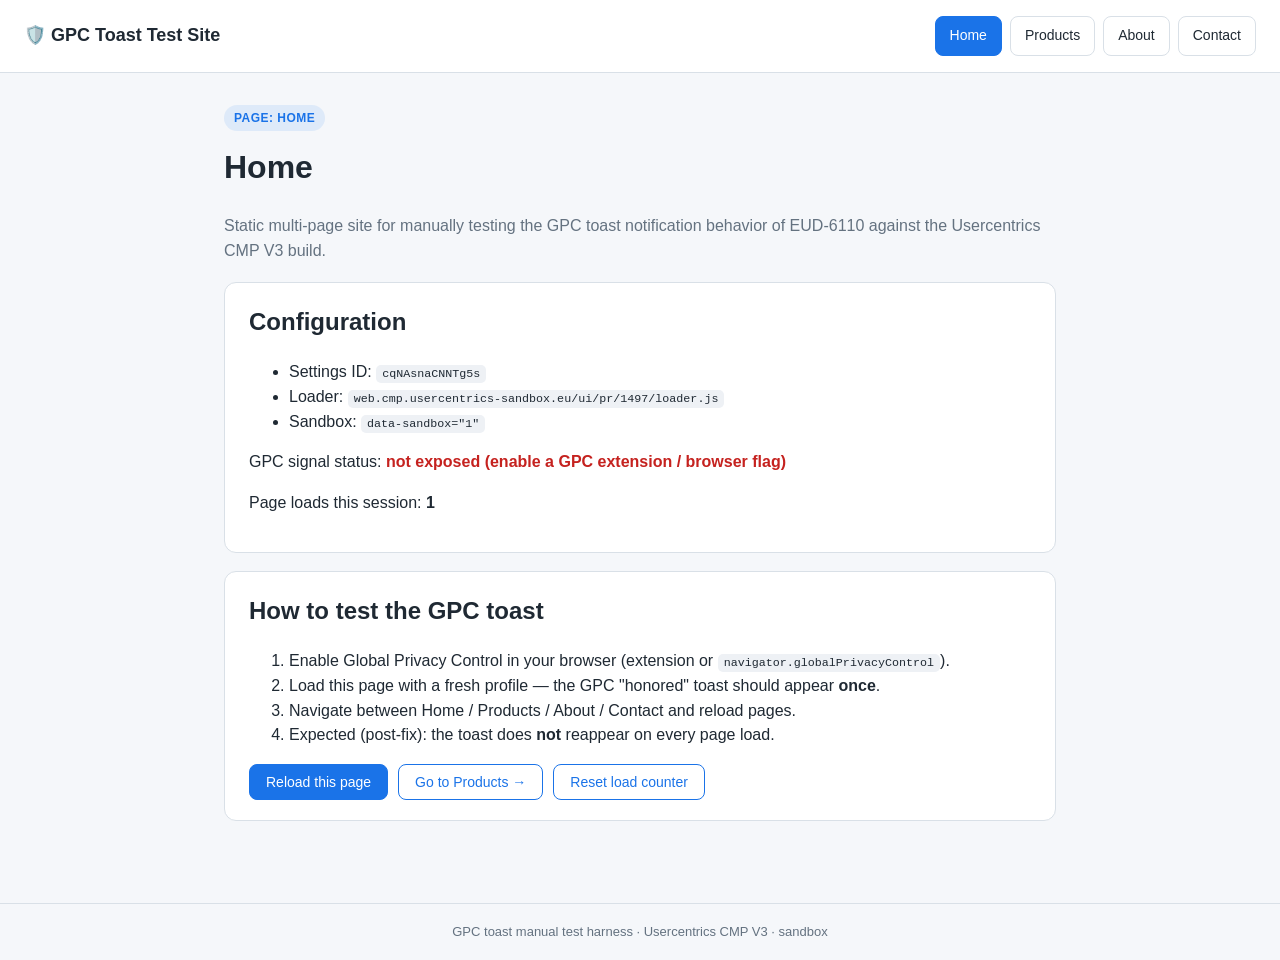
<file: index.html>
<!DOCTYPE html>
<html lang="en">
  <head>
    <meta charset="utf-8" />
    <meta name="viewport" content="width=device-width, initial-scale=1" />
    <title>GPC Toast Test · Home</title>
    <link rel="stylesheet" href="styles.css" />

    <!-- Optional GPC simulation for testing: add ?gpc=1 to the URL (persists for the session; ?gpc=0 clears it). -->
    <script>
      (function () {
        try {
          var p = new URLSearchParams(location.search);
          if (p.get('gpc') === '1') sessionStorage.setItem('simulateGpc', '1');
          if (p.get('gpc') === '0') sessionStorage.removeItem('simulateGpc');
          if (sessionStorage.getItem('simulateGpc') === '1') {
            Object.defineProperty(navigator, 'globalPrivacyControl', { value: true, configurable: true });
          }
        } catch (e) {}
      })();
    </script>

    <!-- Usercentrics CMP (V3) — sandbox loader -->
    <script
      id="usercentrics-cmp"
      src="https://web.cmp.usercentrics-sandbox.eu/ui/pr/1497/loader.js"
      data-settings-id="cqNAsnaCNNTg5s"
      data-sandbox="1"
    ></script>
  </head>
  <body>
    <header class="site-header">
      <div class="brand">🛡️ GPC Toast Test Site</div>
      <nav class="site-nav">
        <a href="index.html" class="active">Home</a>
        <a href="products.html">Products</a>
        <a href="about.html">About</a>
        <a href="contact.html">Contact</a>
      </nav>
    </header>

    <main>
      <span class="page-tag">Page: Home</span>
      <h1>Home</h1>
      <p class="muted">
        Static multi-page site for manually testing the GPC toast notification behavior of
        EUD-6110 against the Usercentrics CMP V3 build.
      </p>

      <div class="card">
        <h2>Configuration</h2>
        <ul>
          <li>Settings ID: <code>cqNAsnaCNNTg5s</code></li>
          <li>Loader: <code>web.cmp.usercentrics-sandbox.eu/ui/pr/1497/loader.js</code></li>
          <li>Sandbox: <code>data-sandbox="1"</code></li>
        </ul>
        <p>
          GPC signal status:
          <span id="gpc-status" class="gpc-status">checking…</span>
        </p>
        <p>
          Page loads this session: <strong id="load-count">1</strong>
        </p>
      </div>

      <div class="card">
        <h2>How to test the GPC toast</h2>
        <ol>
          <li>Enable Global Privacy Control in your browser (extension or <code>navigator.globalPrivacyControl</code>).</li>
          <li>Load this page with a fresh profile — the GPC "honored" toast should appear <strong>once</strong>.</li>
          <li>Navigate between Home / Products / About / Contact and reload pages.</li>
          <li>Expected (post-fix): the toast does <strong>not</strong> reappear on every page load.</li>
        </ol>
        <div class="btn-row">
          <button class="action" onclick="location.reload()">Reload this page</button>
          <button class="action secondary" onclick="location.href='products.html'">Go to Products →</button>
          <button class="action secondary" onclick="sessionStorage.removeItem('gpcPageLoads'); location.reload()">Reset load counter</button>
        </div>
      </div>
    </main>

    <footer class="site-footer">
      GPC toast manual test harness · Usercentrics CMP V3 · sandbox
    </footer>

    <script src="test-helpers.js"></script>
  </body>
</html>
</file>
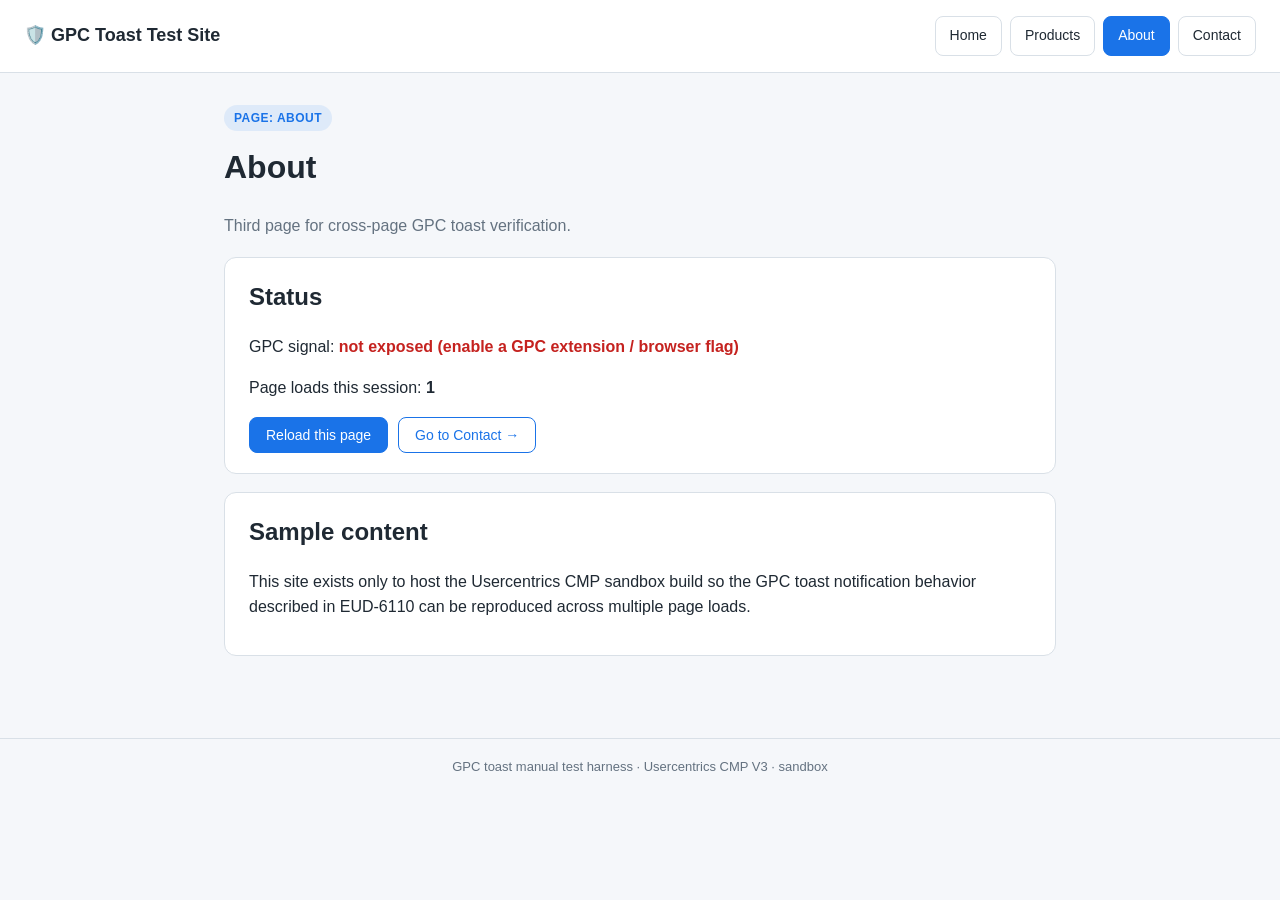
<file: about.html>
<!DOCTYPE html>
<html lang="en">
  <head>
    <meta charset="utf-8" />
    <meta name="viewport" content="width=device-width, initial-scale=1" />
    <title>GPC Toast Test · About</title>
    <link rel="stylesheet" href="styles.css" />

    <!-- Optional GPC simulation for testing: add ?gpc=1 to the URL (persists for the session; ?gpc=0 clears it). -->
    <script>
      (function () {
        try {
          var p = new URLSearchParams(location.search);
          if (p.get('gpc') === '1') sessionStorage.setItem('simulateGpc', '1');
          if (p.get('gpc') === '0') sessionStorage.removeItem('simulateGpc');
          if (sessionStorage.getItem('simulateGpc') === '1') {
            Object.defineProperty(navigator, 'globalPrivacyControl', { value: true, configurable: true });
          }
        } catch (e) {}
      })();
    </script>

    <!-- Usercentrics CMP (V3) — sandbox loader -->
    <script
      id="usercentrics-cmp"
      src="https://web.cmp.usercentrics-sandbox.eu/ui/pr/1497/loader.js"
      data-settings-id="cqNAsnaCNNTg5s"
      data-sandbox="1"
    ></script>
  </head>
  <body>
    <header class="site-header">
      <div class="brand">🛡️ GPC Toast Test Site</div>
      <nav class="site-nav">
        <a href="index.html">Home</a>
        <a href="products.html">Products</a>
        <a href="about.html" class="active">About</a>
        <a href="contact.html">Contact</a>
      </nav>
    </header>

    <main>
      <span class="page-tag">Page: About</span>
      <h1>About</h1>
      <p class="muted">
        Third page for cross-page GPC toast verification.
      </p>

      <div class="card">
        <h2>Status</h2>
        <p>GPC signal: <span id="gpc-status" class="gpc-status">checking…</span></p>
        <p>Page loads this session: <strong id="load-count">1</strong></p>
        <div class="btn-row">
          <button class="action" onclick="location.reload()">Reload this page</button>
          <button class="action secondary" onclick="location.href='contact.html'">Go to Contact →</button>
        </div>
      </div>

      <div class="card">
        <h2>Sample content</h2>
        <p>
          This site exists only to host the Usercentrics CMP sandbox build so the GPC toast
          notification behavior described in EUD-6110 can be reproduced across multiple page
          loads.
        </p>
      </div>
    </main>

    <footer class="site-footer">
      GPC toast manual test harness · Usercentrics CMP V3 · sandbox
    </footer>

    <script src="test-helpers.js"></script>
  </body>
</html>
</file>
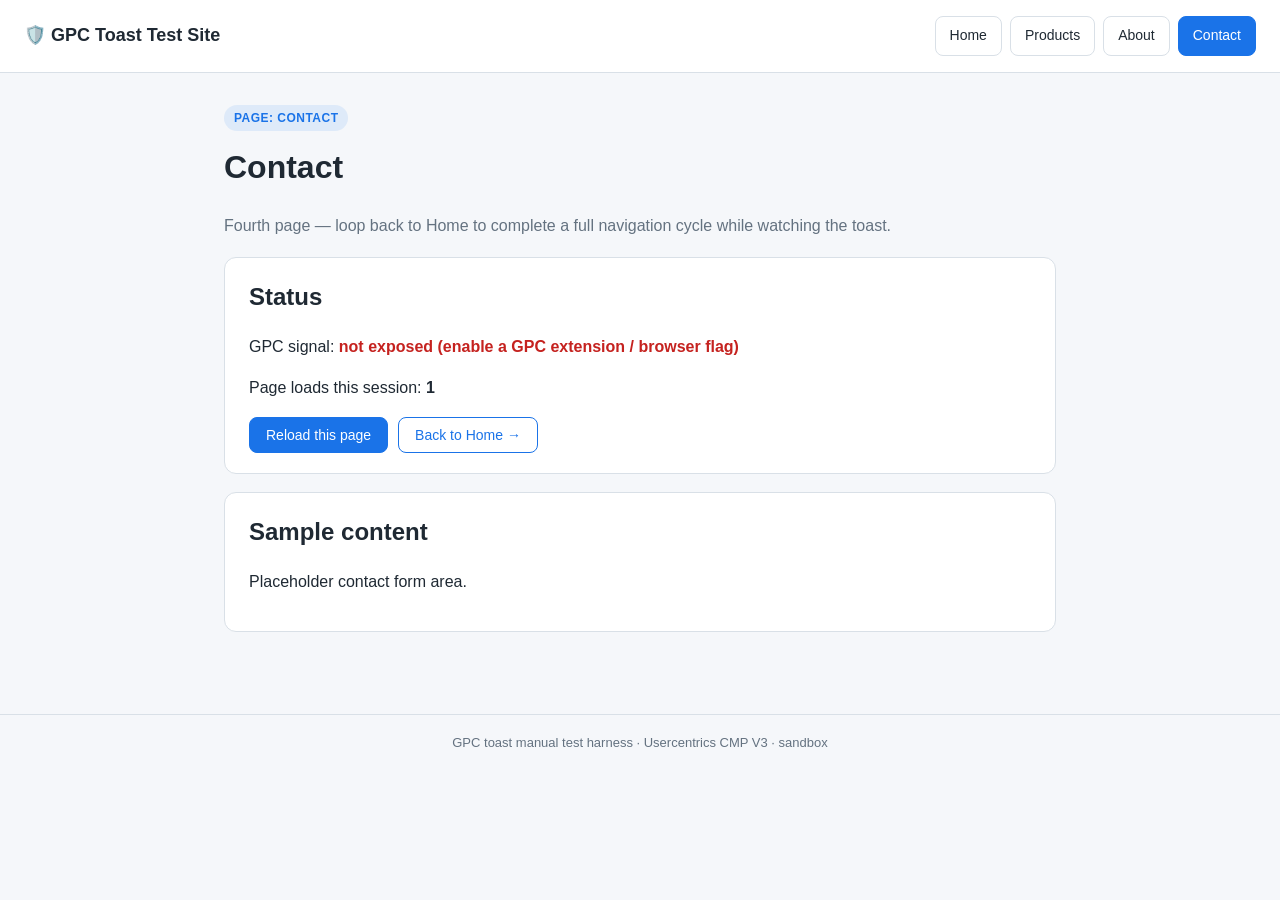
<file: contact.html>
<!DOCTYPE html>
<html lang="en">
  <head>
    <meta charset="utf-8" />
    <meta name="viewport" content="width=device-width, initial-scale=1" />
    <title>GPC Toast Test · Contact</title>
    <link rel="stylesheet" href="styles.css" />

    <!-- Optional GPC simulation for testing: add ?gpc=1 to the URL (persists for the session; ?gpc=0 clears it). -->
    <script>
      (function () {
        try {
          var p = new URLSearchParams(location.search);
          if (p.get('gpc') === '1') sessionStorage.setItem('simulateGpc', '1');
          if (p.get('gpc') === '0') sessionStorage.removeItem('simulateGpc');
          if (sessionStorage.getItem('simulateGpc') === '1') {
            Object.defineProperty(navigator, 'globalPrivacyControl', { value: true, configurable: true });
          }
        } catch (e) {}
      })();
    </script>

    <!-- Usercentrics CMP (V3) — sandbox loader -->
    <script
      id="usercentrics-cmp"
      src="https://web.cmp.usercentrics-sandbox.eu/ui/pr/1497/loader.js"
      data-settings-id="cqNAsnaCNNTg5s"
      data-sandbox="1"
    ></script>
  </head>
  <body>
    <header class="site-header">
      <div class="brand">🛡️ GPC Toast Test Site</div>
      <nav class="site-nav">
        <a href="index.html">Home</a>
        <a href="products.html">Products</a>
        <a href="about.html">About</a>
        <a href="contact.html" class="active">Contact</a>
      </nav>
    </header>

    <main>
      <span class="page-tag">Page: Contact</span>
      <h1>Contact</h1>
      <p class="muted">
        Fourth page — loop back to Home to complete a full navigation cycle while watching
        the toast.
      </p>

      <div class="card">
        <h2>Status</h2>
        <p>GPC signal: <span id="gpc-status" class="gpc-status">checking…</span></p>
        <p>Page loads this session: <strong id="load-count">1</strong></p>
        <div class="btn-row">
          <button class="action" onclick="location.reload()">Reload this page</button>
          <button class="action secondary" onclick="location.href='index.html'">Back to Home →</button>
        </div>
      </div>

      <div class="card">
        <h2>Sample content</h2>
        <p>Placeholder contact form area.</p>
      </div>
    </main>

    <footer class="site-footer">
      GPC toast manual test harness · Usercentrics CMP V3 · sandbox
    </footer>

    <script src="test-helpers.js"></script>
  </body>
</html>
</file>
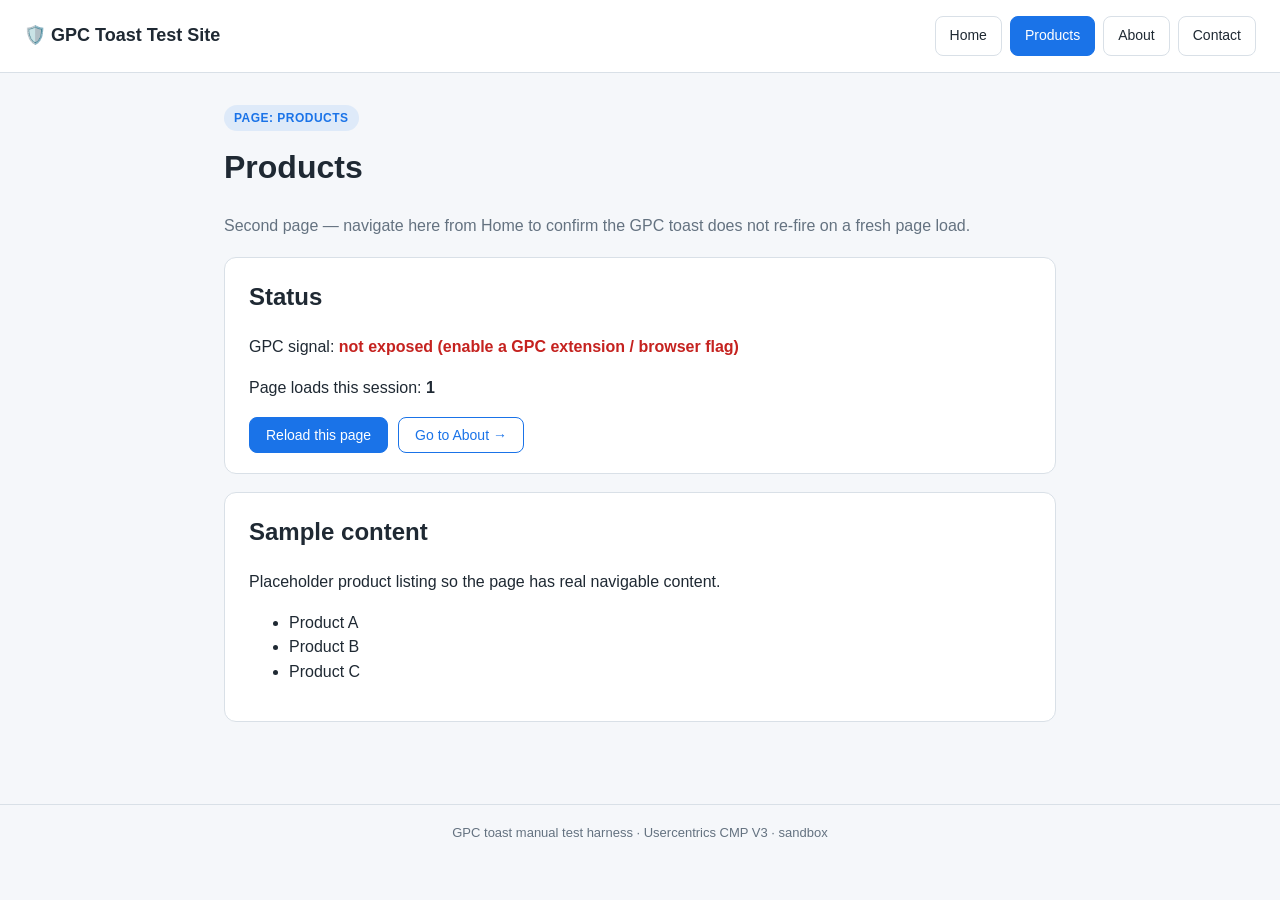
<file: products.html>
<!DOCTYPE html>
<html lang="en">
  <head>
    <meta charset="utf-8" />
    <meta name="viewport" content="width=device-width, initial-scale=1" />
    <title>GPC Toast Test · Products</title>
    <link rel="stylesheet" href="styles.css" />

    <!-- Optional GPC simulation for testing: add ?gpc=1 to the URL (persists for the session; ?gpc=0 clears it). -->
    <script>
      (function () {
        try {
          var p = new URLSearchParams(location.search);
          if (p.get('gpc') === '1') sessionStorage.setItem('simulateGpc', '1');
          if (p.get('gpc') === '0') sessionStorage.removeItem('simulateGpc');
          if (sessionStorage.getItem('simulateGpc') === '1') {
            Object.defineProperty(navigator, 'globalPrivacyControl', { value: true, configurable: true });
          }
        } catch (e) {}
      })();
    </script>

    <!-- Usercentrics CMP (V3) — sandbox loader -->
    <script
      id="usercentrics-cmp"
      src="https://web.cmp.usercentrics-sandbox.eu/ui/pr/1497/loader.js"
      data-settings-id="cqNAsnaCNNTg5s"
      data-sandbox="1"
    ></script>
  </head>
  <body>
    <header class="site-header">
      <div class="brand">🛡️ GPC Toast Test Site</div>
      <nav class="site-nav">
        <a href="index.html">Home</a>
        <a href="products.html" class="active">Products</a>
        <a href="about.html">About</a>
        <a href="contact.html">Contact</a>
      </nav>
    </header>

    <main>
      <span class="page-tag">Page: Products</span>
      <h1>Products</h1>
      <p class="muted">
        Second page — navigate here from Home to confirm the GPC toast does not re-fire on
        a fresh page load.
      </p>

      <div class="card">
        <h2>Status</h2>
        <p>GPC signal: <span id="gpc-status" class="gpc-status">checking…</span></p>
        <p>Page loads this session: <strong id="load-count">1</strong></p>
        <div class="btn-row">
          <button class="action" onclick="location.reload()">Reload this page</button>
          <button class="action secondary" onclick="location.href='about.html'">Go to About →</button>
        </div>
      </div>

      <div class="card">
        <h2>Sample content</h2>
        <p>Placeholder product listing so the page has real navigable content.</p>
        <ul>
          <li>Product A</li>
          <li>Product B</li>
          <li>Product C</li>
        </ul>
      </div>
    </main>

    <footer class="site-footer">
      GPC toast manual test harness · Usercentrics CMP V3 · sandbox
    </footer>

    <script src="test-helpers.js"></script>
  </body>
</html>
</file>
<file: styles.css>
:root {
  --uc-accent: #1a73e8;
  --uc-bg: #f5f7fa;
  --uc-text: #1f2933;
  --uc-muted: #647280;
  --uc-border: #d9e0e7;
}

* {
  box-sizing: border-box;
}

body {
  margin: 0;
  font-family: -apple-system, BlinkMacSystemFont, "Segoe UI", Roboto, Helvetica, Arial, sans-serif;
  color: var(--uc-text);
  background: var(--uc-bg);
  line-height: 1.55;
}

header.site-header {
  background: #fff;
  border-bottom: 1px solid var(--uc-border);
  padding: 16px 24px;
  display: flex;
  align-items: center;
  justify-content: space-between;
  flex-wrap: wrap;
  gap: 12px;
}

header.site-header .brand {
  font-weight: 700;
  font-size: 18px;
}

nav.site-nav {
  display: flex;
  gap: 8px;
  flex-wrap: wrap;
}

nav.site-nav a {
  text-decoration: none;
  color: var(--uc-text);
  padding: 8px 14px;
  border-radius: 8px;
  border: 1px solid var(--uc-border);
  background: #fff;
  font-size: 14px;
}

nav.site-nav a.active {
  background: var(--uc-accent);
  color: #fff;
  border-color: var(--uc-accent);
}

main {
  max-width: 880px;
  margin: 0 auto;
  padding: 32px 24px 64px;
}

h1 {
  margin-top: 0;
}

.page-tag {
  display: inline-block;
  font-size: 12px;
  font-weight: 600;
  text-transform: uppercase;
  letter-spacing: 0.04em;
  color: var(--uc-accent);
  background: rgba(26, 115, 232, 0.1);
  padding: 4px 10px;
  border-radius: 999px;
  margin-bottom: 12px;
}

.card {
  background: #fff;
  border: 1px solid var(--uc-border);
  border-radius: 12px;
  padding: 20px 24px;
  margin: 18px 0;
}

.card h2 {
  margin-top: 0;
}

.muted {
  color: var(--uc-muted);
}

code {
  background: #eef1f5;
  padding: 2px 6px;
  border-radius: 5px;
  font-size: 0.9em;
}

.btn-row {
  display: flex;
  gap: 10px;
  flex-wrap: wrap;
  margin-top: 12px;
}

button.action {
  cursor: pointer;
  border: 1px solid var(--uc-accent);
  background: var(--uc-accent);
  color: #fff;
  padding: 9px 16px;
  border-radius: 8px;
  font-size: 14px;
}

button.action.secondary {
  background: #fff;
  color: var(--uc-accent);
}

footer.site-footer {
  border-top: 1px solid var(--uc-border);
  padding: 18px 24px;
  text-align: center;
  color: var(--uc-muted);
  font-size: 13px;
}

.gpc-status {
  font-weight: 600;
}

.gpc-on {
  color: #137333;
}

.gpc-off {
  color: #c5221f;
}
</file>
